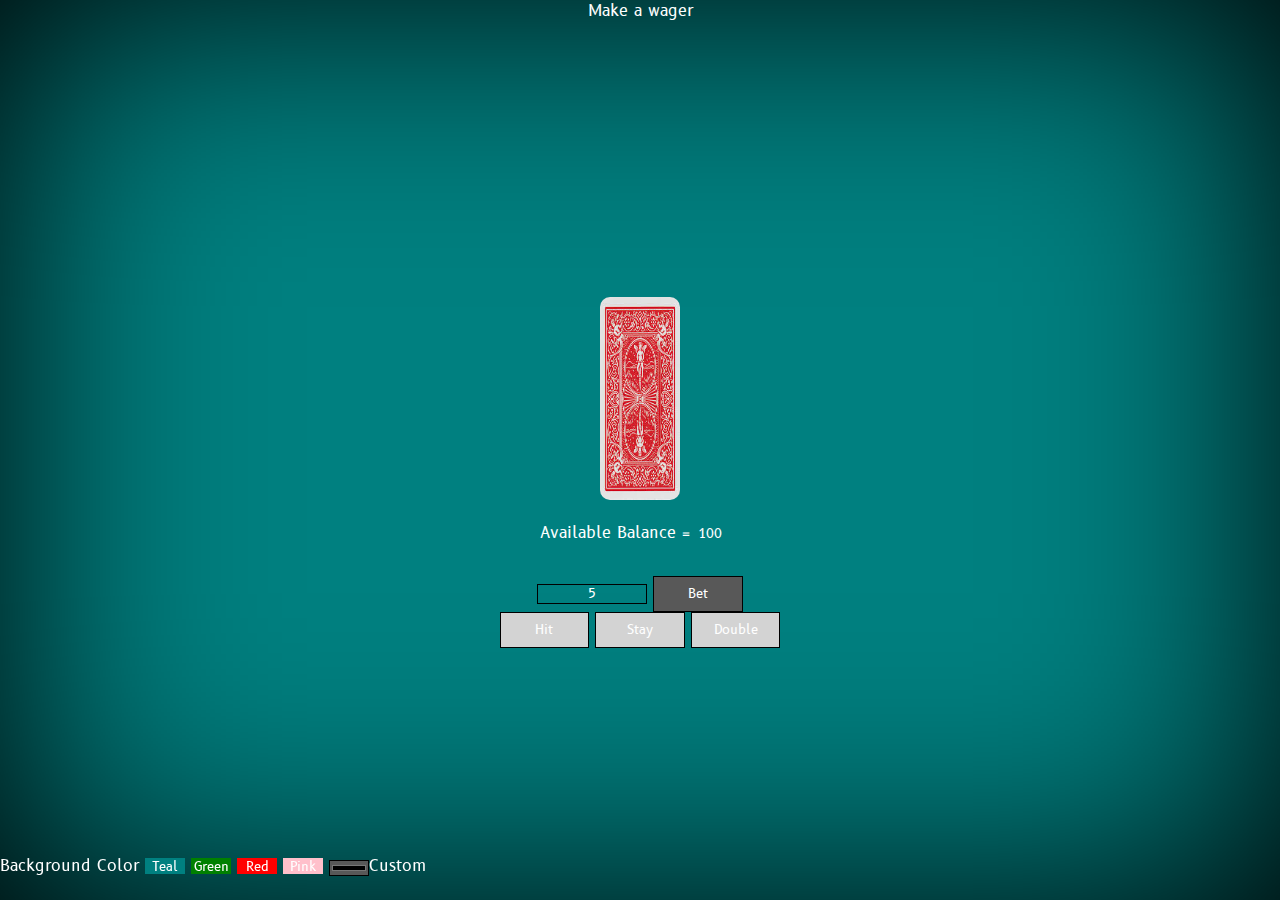
<file: index.html>
<!DOCTYPE html>
<html>
    <head>
        <meta charset="utf-8">
        <meta http-equiv="X-UA-Compatible" content="IE=edge">
        <title></title>
        <meta name="description" content="">
        <meta name="viewport" content="width=device-width, initial-scale=1">
        <link rel="stylesheet" href="game.css">
        <link href='https://fonts.googleapis.com/css?family=Kalam' rel='stylesheet'>
        <link href="https://fonts.googleapis.com/css?family=B612&display=swap" rel="stylesheet">
    </head>   
    <body>
    <div class="Game_Contents">
    <div class="Cpu_Score" id="cpu_score" value="0"> 

    </div>
    <div class="Cpu_Cards" id="cpu_cards">
    


    </div>
    <div class="Deck" id="deck">
        <img src="Cards_Images/boc.jfif" width=7.75% height=90%></br>
    </div>
    <div id="deckcount" class="centered"></div>
    <div class="Game_Buttons" id="game_buttons">
        <input type="number" id="wager_val" name="wager_val" min="5" value="5">
        <input type="submit" class="btn" name="bet" id="bet" value="Bet" onclick="bet()"></br>
        <input type="button" class="btn" id="hit" value="Hit" onclick="hitMe()" disabled>
        <input type="button" class="btn" id="stay" value="Stay" onclick="stay()" disabled>
        <input type="button" class="btn" id="double" value="Double" onclick="double()" disabled>
    </div>
    <div class="balance">Available Balance =
        <input type="number" id="avail" value=100 min="0" readonly>
    </div>
    <div class="Player_Score" id="player_score" value= 0>
        </div>
    <div class="Player_Cards" id="player_cards">
    
    
        

    </div>
    <div class="Status" id="status">Make a wager</div>
    
    <div class="Background_Buttons">

    Background Color
    <button type="button" class="btn2" id="blue" onclick="BlueBack()">Teal</button>
    <button type="button" class="btn2" id="green" onclick="GreenBack()">Green</button>
    <button type="button" class="btn2" id="red" onclick="RedBack()">Red</button>
    <button type="button" class="btn2" id="pink" onclick="PinkBack()">Pink</button>
    <input type="color" id="newColor"  class="btn2" onchange="setBackColor()">Custom

    </div>
    <script src="game.js" async defer></script>
    </body>
    </html>
</file>
<file: game.css>
html {
    margin: 0px;
    height: 100%;
    width: 100%;
    /*overflow: hidden; */
 }
 

body{
    font-family: 'B612', sans-serif;
    background-color: teal;
    color: white;
    margin: 0px;
    height: 100%;
    width: 100%;
    min-height: 100%;
    -moz-box-shadow:    inset 0 0 400px #000000;
    -webkit-box-shadow: inset 0 0 400px #000000;
    box-shadow:         inset 0 0 400px #000000;

}

.btn:not([disabled]):hover{
    background-color: transparent;
}

.btn[disabled]{
    background-color: lightgrey;
    
}

input[type=number]::-webkit-inner-spin-button { 
    -webkit-appearance: none; 
    margin: 0; 
  }

.btn{
    background-color:	#585858;
    color: white;
    border: 1pt solid black;
    outline: none;
    height: 50%;
    width: 10%;
    font-family: 'B612', sans-serif;
    text-align: center;
}

.btn2{
    background-color:	#585858;
    color: white;
    border: 1pt solid black;
    outline: none;
    padding: 0;
    margin: 0;
    width: 30pt;
    height: 12pt;
    font: 10pt;
    font-family: 'B612', sans-serif;

}
#player_score{
    left:5%;
    top: 70%;
    position: absolute;
    text-align: center;
    font-size: 80pt;
    font-family: 'B612', sans-serif;
    text-shadow: 0 1px 0 #ccc,
               0 2px 0 #c9c9c9,
               0 3px 0 #bbb,
               0 4px 0 #b9b9b9,
               0 5px 0 #aaa,
               0 6px 1px rgba(0,0,0,.1),
               0 0 5px rgba(0,0,0,.1),
               0 1px 3px rgba(0,0,0,.3),
               0 3px 5px rgba(0,0,0,.2),
               0 5px 10px rgba(0,0,0,.25),
               0 10px 10px rgba(0,0,0,.2),
               0 20px 20px rgba(0,0,0,.15);

}

.Player_Cards{
    height: 25%;
    width: 80%;
    left: 10%;
    top: 73%;
    position: absolute;

}

#cpu_score{
    left: 5%;
    position: absolute;
    text-align: center;
    top: 10%;
    font-size: 80pt;
    font-family: 'B612', sans-serif;
    text-shadow: 0 1px 0 #ccc,
               0 2px 0 #c9c9c9,
               0 3px 0 #bbb,
               0 4px 0 #b9b9b9,
               0 5px 0 #aaa,
               0 6px 1px rgba(0,0,0,.1),
               0 0 5px rgba(0,0,0,.1),
               0 1px 3px rgba(0,0,0,.3),
               0 3px 5px rgba(0,0,0,.2),
               0 5px 10px rgba(0,0,0,.25),
               0 10px 10px rgba(0,0,0,.2),
               0 20px 20px rgba(0,0,0,.15);

}


.Cpu_Cards{
    height: 25%;
    top: 7%;
    width: 80%;
    padding-left: 10%;
    position: absolute;
}

.Deck{
    height: 25%;
    width: 80%;
    top: 33%;
    left: 10%;
    position: absolute;

}

img{
    border-radius: 10px;
}


.Game_Buttons{
    height: 8%;
    width: 70%;
    position: absolute;
    top: 64%;
    left: 15%;

}

.centered{
    position: absolute;
    left: 50%;
    margin-left: -50px;
    top: 30%;
  }

.Game_Contents{
    text-align: center;
}

.balance{
    text-align: center;
    border: none;
    outline: none;
    background-color: transparent;
    font-family: 'B612', sans-serif;
    position: absolute;
    top: 58%;
    left: 44%;
    margin-left: -84px;
    
}


#wager_val{
    text-align: center;
    width: 78pt;
    font-family: 'B612', sans-serif;
    height: 12pt;
    outline: none;
    background-color: transparent;
    color: white;
    border: 1pt solid black;
    overflow: hidden;
}

#red{
    background-color: red;
    color: white;
    border: black;
}

#green{
    background-color: green;
    border: black;
    color: white;
}

#pink{
    background-color: pink;
    border: black;
    color: white;
}

#blue{
    background-color: teal;
    border: black;
    color: white;
}

div{
    font-family: 'B612', sans-serif;
    font-size: 12pt;
    
}

.Background_Buttons{
    position: fixed;
    top: 95%;
}


#avail{
    text-align: left;
    background-color: transparent;
    border: none;
    color: white;
    width: 20%;
    font-family: 'B612', sans-serif;
}
</file>
